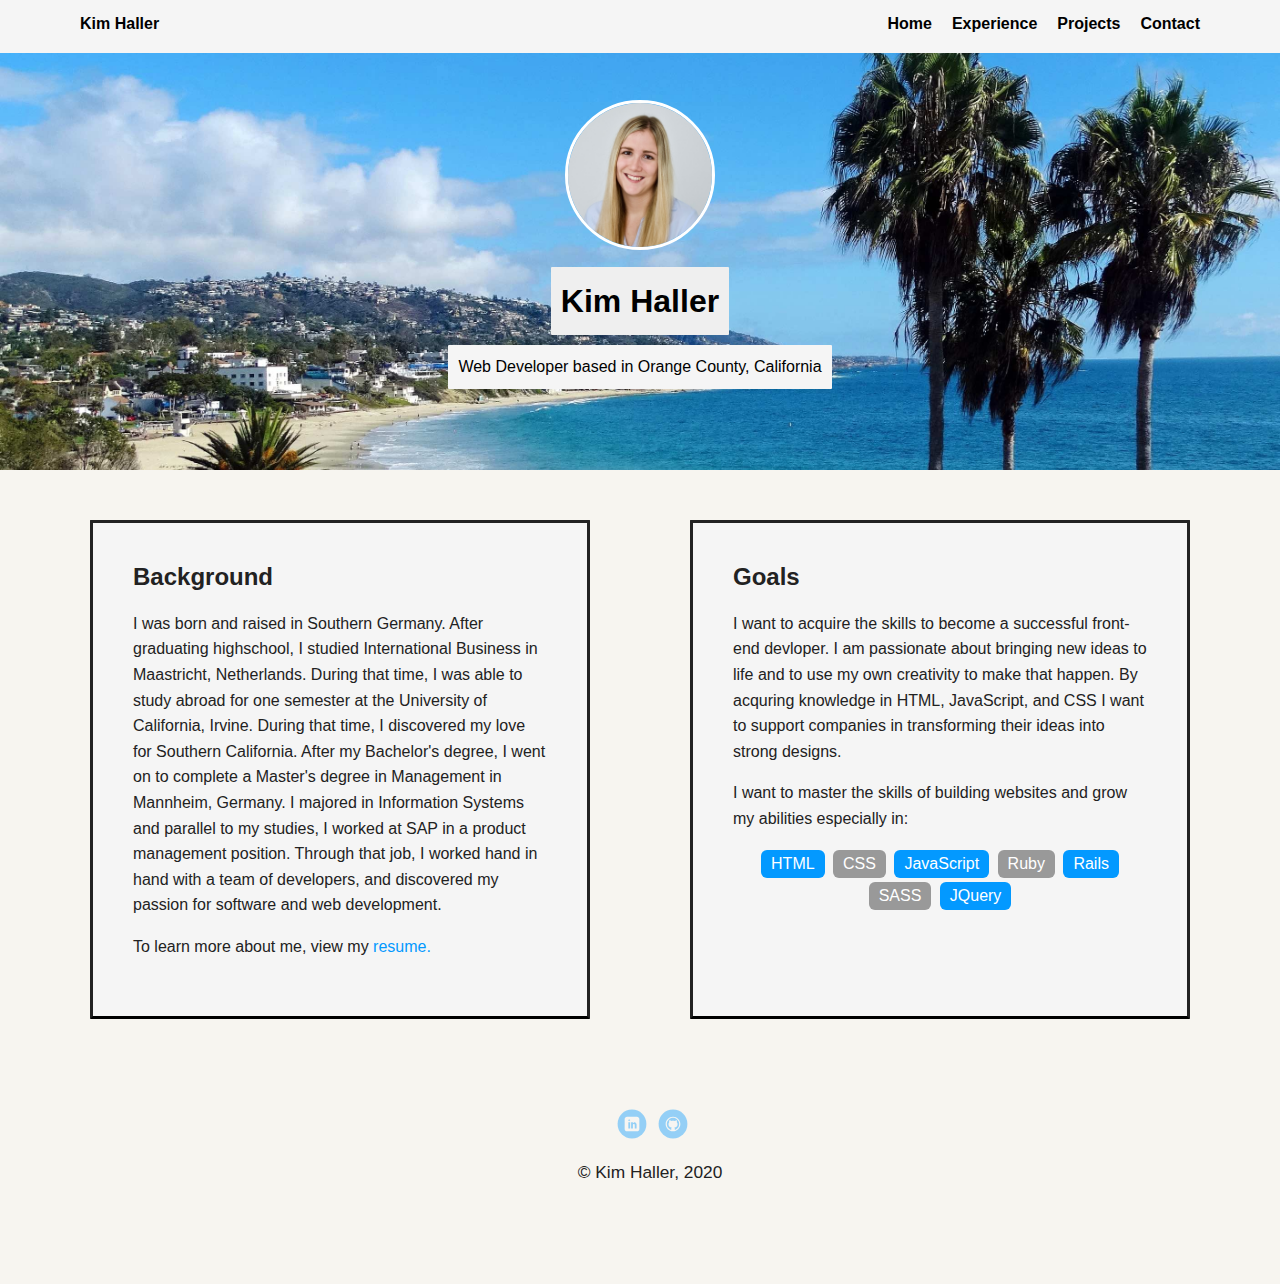
<file: index.html>
<!doctype html>
<html lang="en">
<head>
  <meta charset="utf-8">
  <title>Kim Haller's Profile</title>
  <meta name="viewport" content="width=device-width, initial-scale=1.0">
  <link rel="stylesheet" href="styles.css">
  <link href="index.html" rel="stylesheet"></head>
  <body>

    <div class="main-nav">
        <ul class="nav">
          <li class="name">Kim Haller</li>
          <li><a class=nav-link href="index.html">Home</a></li>
          <li><a class=nav-link href="experience.html">Experience</a></li>
          <li><a class=nav-link href="projects.html">Projects</a></li>
          <li><a class=nav-link href="contact.html">Contact</a></li>
        </ul>
    </div>

    <header>
      <img src="images/profile.jpg" alt="Drawing of Kim Haller" class="profile-image">
      <h1 class="tag name">Kim Haller</h1>
      <p class="tag location">Web Developer based in Orange County, California</p>
    </header>

    <main class="flex">
      <div class="card">
        <h2>Background</h2>
        <p>I was born and raised in Southern Germany. After graduating highschool, I studied International Business in Maastricht, Netherlands. During that time, I was able to study abroad for one semester at the University of California, Irvine. During that time, I discovered my love for Southern California. After my Bachelor's degree, I went on to complete a Master's degree in Management in Mannheim, Germany. I majored in Information Systems and parallel to my studies, I worked at SAP in a product management position. Through that job, I worked hand in hand with a team of developers, and discovered my passion for software and web development.</p>
        <p>To learn more about me, view my <a href="experience.html">resume.</a></p>
      </div>

      <div class="card">
        <h2>Goals</h2>
        <p>I want to acquire the skills to become a successful front-end devloper. I am passionate about bringing new ideas to life and to use my own creativity to make that happen. By acquring knowledge in HTML, JavaScript, and CSS I want to support companies in transforming their ideas into strong designs.
        <p>I want to master the skills of building websites and grow my abilities especially in:</p>
        <ul class="skills">
          <li>HTML</li>
          <li>CSS</li>
          <li>JavaScript</li>
          <li>Ruby</li>
          <li>Rails</li>
          <li>SASS</li>
          <li>JQuery</li>
        </ul>
      </div>

    </main>
    <footer>
      <ul>
        <!--<li><a href="#" class="social twitter">Twitter</a></li>-->
        <li><a href="https://www.linkedin.com/in/kim-natalie-haller/" class="social linkedin">LinkedIn</a></li>
        <li><a href="https://github.com/kihaller" class="social github">Github</a></li>
      </ul>
      <p><small>&copy; Kim Haller, 2020</small></p>
    </footer>
  </body>
  </html>
</file>
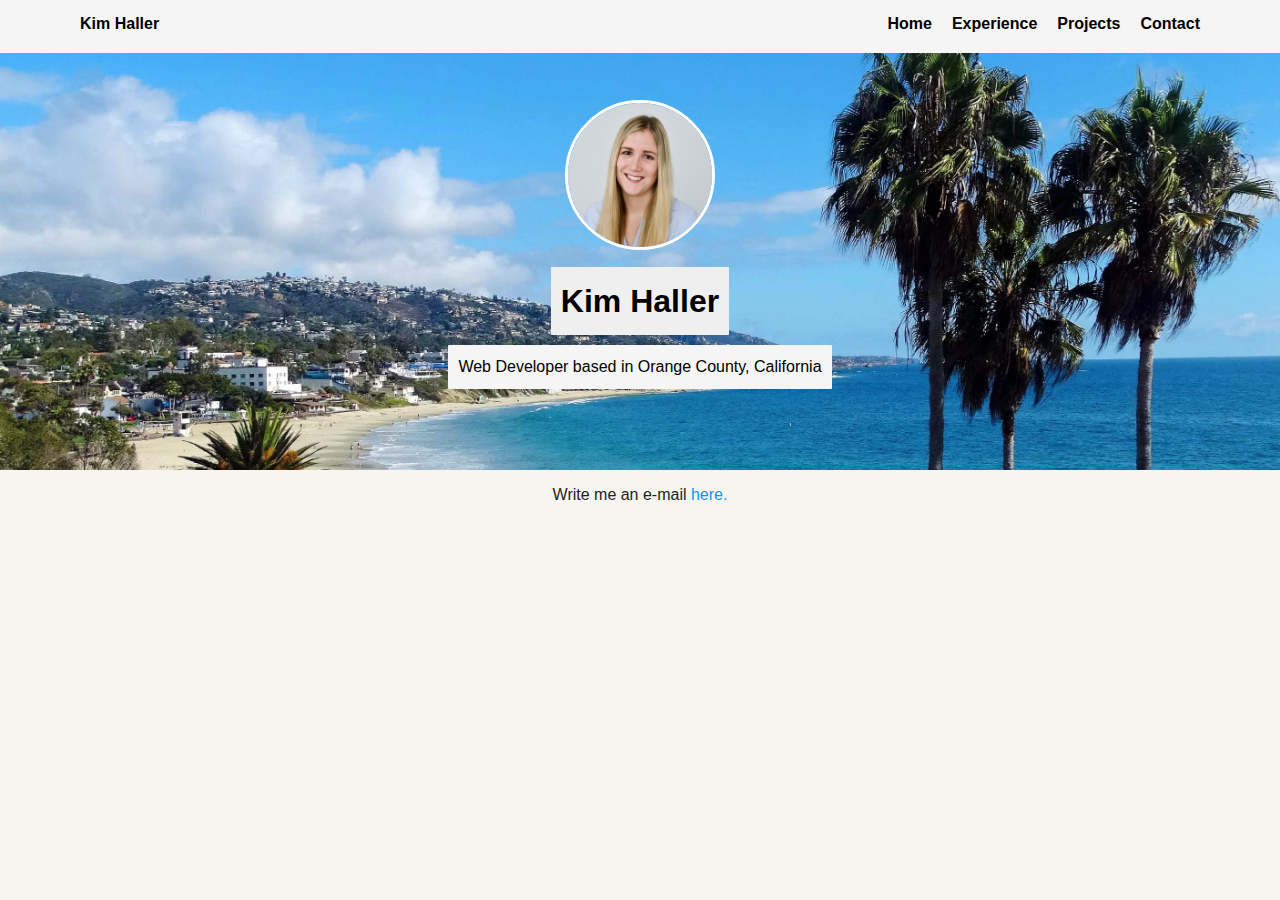
<file: contact.html>
<!DOCTYPE html> 
<html lang="en"> 
  <head>
    <title>Kim Haller's Contact</title>
    <link rel="stylesheet" href="styles.css">
  </head>
  <body>
    <div class="main-nav">
        <ul class="nav">
            <li class="name">Kim Haller</li>
            <li><a class=nav-link href="index.html">Home</a></li>
            <li><a class=nav-link href="experience.html">Experience</a></li>
            <li><a class=nav-link href="projects.html">Projects</a></li>
            <li><a class=nav-link href="contact.html">Contact</a></li>
        </ul>
    </div>
    <header>
      <img src="images/profile.jpg" alt="Drawing of Kim Haller" class="profile-image">
      <h1 class="tag name">Kim Haller</h1>
      <p class="tag location">Web Developer based in Orange County, California</p>
      </header>
    <div> 
     <p>Write me an e-mail <a href="mailto:hello@kim-haller.de">here.</a></p>
    </div> 
  </body>
</html>
</file>
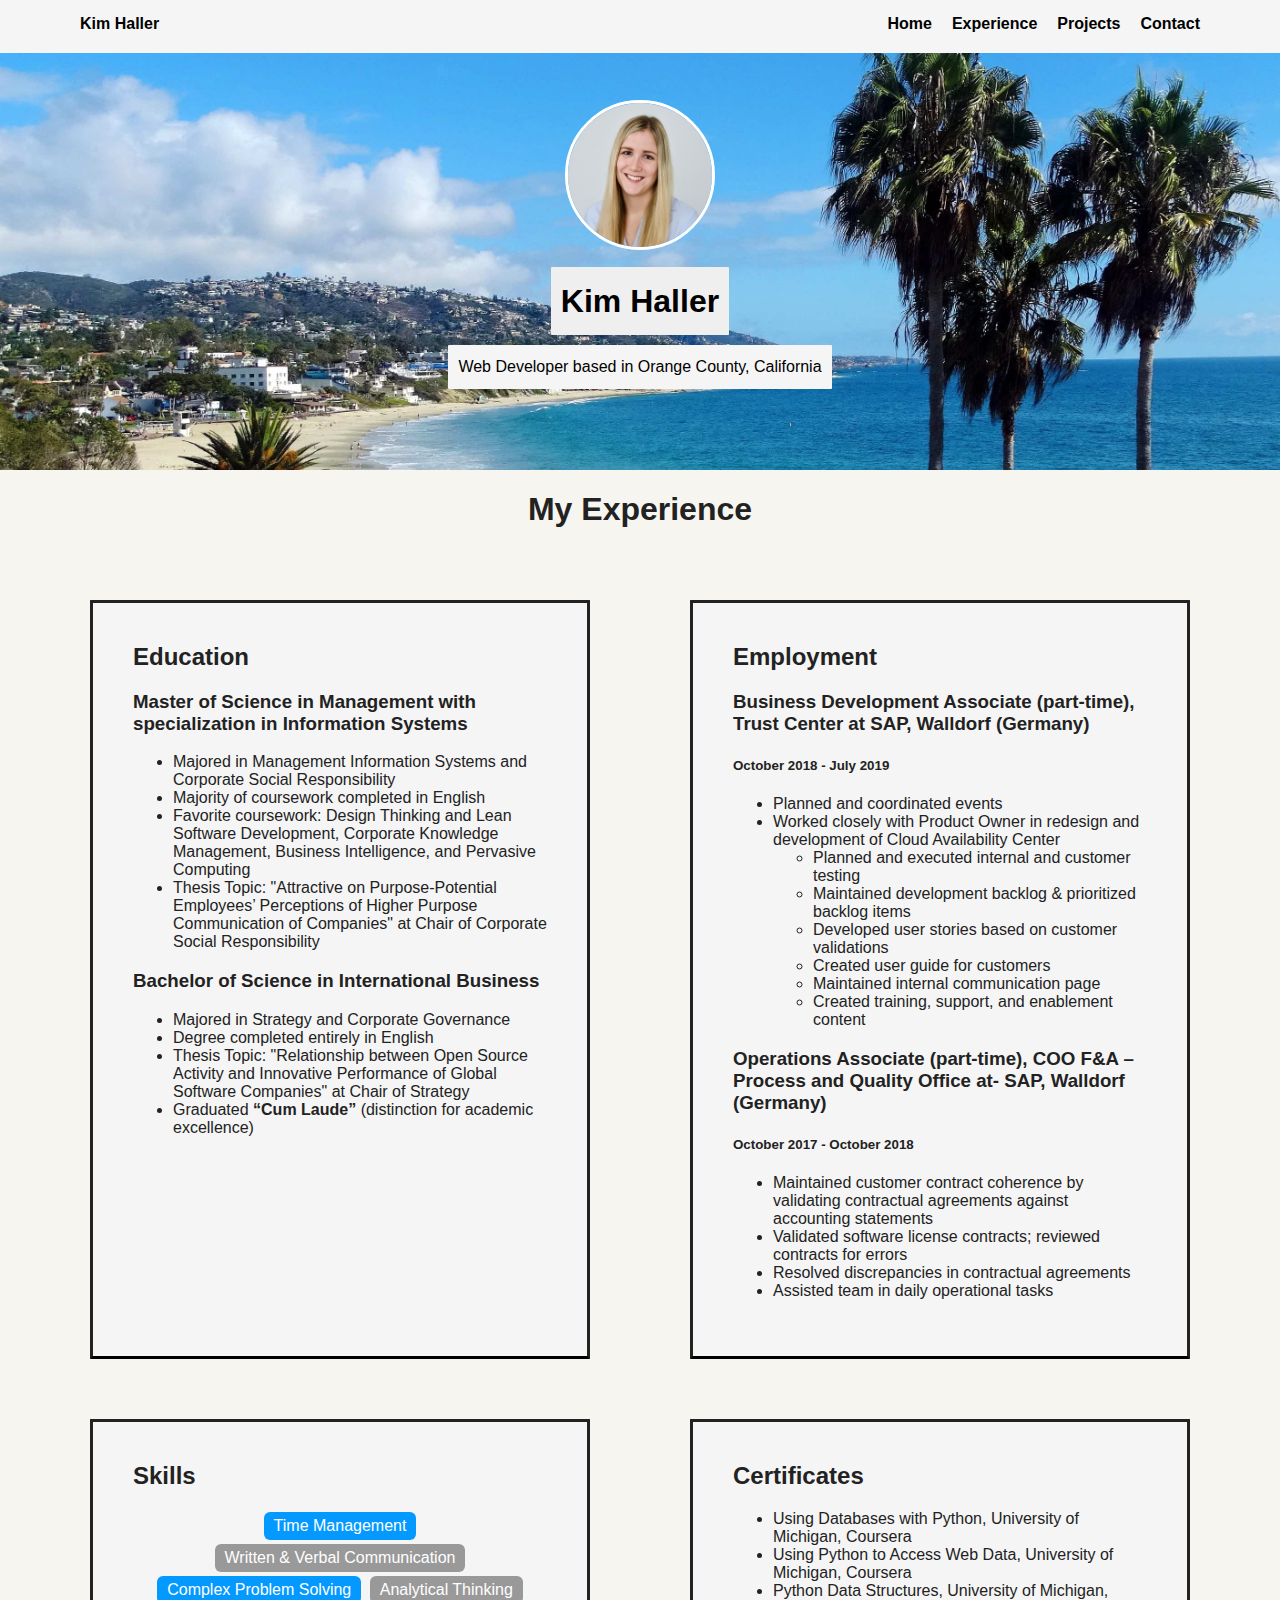
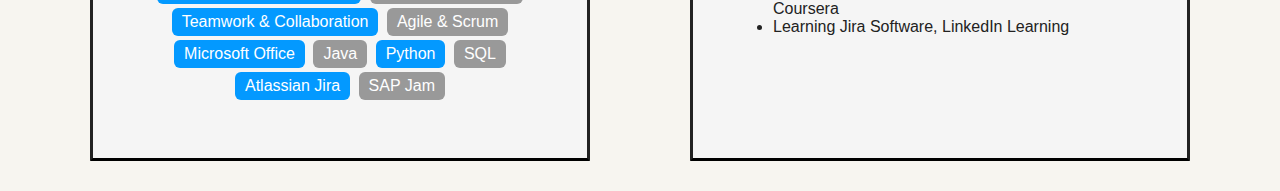
<file: experience.html>
<!DOCTYPE html> 
<html lang="en"> 
  <head>
    <title>Kim Haller's Experience</title>
    <link rel="stylesheet" href="styles.css">
  </head>
  <body> 
    <div class="main-nav">
      <ul class="nav">
        <li class="name">Kim Haller</li>
        <li><a class=nav-link href="index.html">Home</a></li>
        <li><a class=nav-link href="experience.html">Experience</a></li>
        <li><a class=nav-link href="projects.html">Projects</a></li>
        <li><a class=nav-link href="contact.html">Contact</a></li>
      </ul>
    </div>

    <header>
      <img src="images/profile.jpg" alt="Drawing of Kim Haller" class="profile-image">
      <h1 class="tag name">Kim Haller</h1>
      <p class="tag location">Web Developer based in Orange County, California</p>
    </header>

    <!-- <img src="http://placeimg.com/200/200/tech" alt="Kim Haller, Web Developer" class="main-image"> -->
    <h1>My Experience</h1>
      
    <main class="flex">
      <div class="card">
        <h2>Education</h2>
        <section>
          <h3>Master of Science in Management with specialization in Information Systems</h3>
          <ul>
            <li>Majored in Management Information Systems and Corporate Social Responsibility</li>
            <li>Majority of coursework completed in English</li>
            <li>Favorite coursework: Design Thinking and Lean Software Development, Corporate
              Knowledge Management, Business Intelligence, and Pervasive Computing</li>
            <li>Thesis Topic: "Attractive on Purpose-Potential Employees’ Perceptions of Higher Purpose
              Communication of Companies" at Chair of Corporate Social Responsibility</li>
          </ul>
        </section>
        <section>
          <h3>Bachelor of Science in International Business</h3>
          <ul>
            <li>Majored in Strategy and Corporate Governance</li>
            <li>Degree completed entirely in English</li>
            <li>Thesis Topic: "Relationship between Open Source Activity and Innovative Performance of
            Global Software Companies" at Chair of Strategy</li>
            <li>Graduated <strong>“Cum Laude”</strong> (distinction for academic excellence)</li>
          </ul>
        </section>
      </div>

      <div class="card">
        <h2>Employment</h2>
        <section>
          <h3>Business Development Associate (part-time), Trust Center at SAP, Walldorf (Germany)</h3>
          <h4><small>October 2018 - July 2019</small></h4>
          <ul>
            <li>Planned and coordinated events</li>
            <li>Worked closely with Product Owner in redesign and development of Cloud Availability Center
              <ul>
                <li>Planned and executed internal and customer testing</li>
                <li>Maintained development backlog & prioritized backlog items</li>
                <li>Developed user stories based on customer validations</li>
                <li>Created user guide for customers</li>
                <li>Maintained internal communication page</li>
                <li>Created training, support, and enablement content</li>
              </ul>
            </li>
          </ul>
        </section>
        <section>
          <h3>Operations Associate (part-time), COO F&A – Process and Quality Office at- SAP, Walldorf (Germany)</h3>
          <h4><small>October 2017 - October 2018</small></h4>
          <ul>
            <li>Maintained customer contract coherence by validating contractual agreements against accounting statements</li>
            <li>Validated software license contracts; reviewed contracts for errors</li>
            <li>Resolved discrepancies in contractual agreements</li>
            <li>Assisted team in daily operational tasks</li>
          </ul>
        </section>
      </div>

      <div class="card">
        <h2>Skills</h2>
        <ul class="skills">
          <li>Time Management</li>
          <li>Written &amp; Verbal Communication</li>
          <li>Complex Problem Solving</li>
          <li>Analytical Thinking</li>
          <li>Teamwork &amp; Collaboration</li>
          <li>Agile &amp; Scrum</li>
          <li>Microsoft Office</li>
          <li>Java</li>
          <li>Python</li>
          <li>SQL</li>
          <li>Atlassian Jira</li>
          <li> SAP Jam</li>
        </ul>
      </div>

      <div class="card">
        <h2>Certificates</h2>
        <ul>
          <li>Using Databases with Python, University of Michigan, Coursera</li>
          <li>Using Python to Access Web Data, University of Michigan, Coursera</li>
          <li>Python Data Structures, University of Michigan, Coursera</li>
          <li>Learning Jira Software, LinkedIn Learning</li>
        </ul>
      </div>
    </main>

  </body>
</html>
</file>
<file: styles.css>
/* Global Layout Set-up */
* { 
  box-sizing: border-box;
}
  
body {
  margin: 0;
  padding: 0;
  text-align: center;
  font-family: 'Roboto', sans-serif;
  color: #222;
  background: #f7f5f0;
}
/* Link Styles */

a {
  text-decoration: none;
  color:#0399ff;
}
a:hover {
  color: #6633ff;
}

.nav-link {
  color: black;
}

/* Section Styles */

.main-nav {
  width: 100%;
  background: whitesmoke;
  min-height: 30px;
  padding: 10px;
  position: fixed;
  text-align: center;
}
.nav {
  display: flex;
  justify-content: space-around;
  font-weight: 700;
  list-style-type: none;
  margin: 0 auto;
  padding: 0;
}

.nav .name {
    display: block;
    margin-right: auto;
    color: black;
}
.nav li {
  padding: 5px 10px 10px 10px;
}
.nav a {
  transition: all .5s;
}
.nav a:hover {
  color: white
}

header {
  text-align: center;
  background: url('images/background.jpg') no-repeat top center ;
  background-size: cover;
  overflow: hidden;
  padding-top: 50px;
  line-height: 1.5;
}

header .profile-image {
  margin-top: 50px;
  width: 150px;
  height: 150px;
  border-radius: 50%;
  border: 3px solid white;
  transition: all .5s;
}


.tag {
  background-color: #efefef;
  color: black;
  padding: 10px;
  border-radius: 1px;
  display: table;
  margin: 10px auto;
} 
.location {
  background-color: whitesmoke;
  color: black;
}
.card {
  display: inline-block;
  margin: 30px;
  padding: 20px 40px 40px;
  max-width: 500px;
  text-align: left;
  background: whitesmoke;
  border-bottom: solid black;
  border-radius: 1px;
  border-style: solid;
  transition: all .5s;
}

ul.skills {
  padding: 0;
  text-align: center;
}

.skills li {
  border-radius: 6px;
  display: inline-block;
  background: #999;
  color: white;
  padding: 5px 10px;
  margin: 2px;
}

.skills li:nth-child(odd) {
  background: #0399ff;
}

footer {
  width: 100%;
  min-height: 30px;
  padding: 20px 0 40px 20px;
}

footer .copyright {
  top: -8px;
  font-size: .75em;
}

footer ul {
  list-style-type: none;
  margin: 0;
  padding: 0;
}

footer ul li {
  display: inline-block;
}

a.social {
  display: inline-block;
  text-indent: -9999px;
  margin-left: 5px;
  width: 30px;
  height: 30px;
  background-size: 30px 30px;
  opacity: .4;
  transition: all .5s;
}
a.twitter {
  background-image: url(images/twitter.svg);
}
a.linkedin {
  background-image: url(images/linkedin.svg);
}
a.github {
  background-image: url(images/github.svg);
}
a.social:hover {
  opacity: 1;
}
.clearfix {
  clear: both;
}

/* Styles for larger screens */
@media screen and (min-width: 720px) {
  
  .flex {
    display: -ms-flexbox;      /* TWEENER - IE 10 */
    display: flex; 
    max-width: 1200px;
    -ms-flex-pack: distribute;
    justify-content: space-around;
    margin: 0 auto;
    flex-wrap: wrap;
    flex-direction: row;
  }

  header {
    min-height: 470px;
  }

  .nav {
    max-width: 1200px;
    padding: 0 30px;
  }


  main {
    padding-top: 20px;
  }

  main p {
    line-height: 1.6em;
  }

  footer {
    font-size: 1.3em;
    max-width: 1200px;
    margin: 40px auto;
  }

}
</file>
